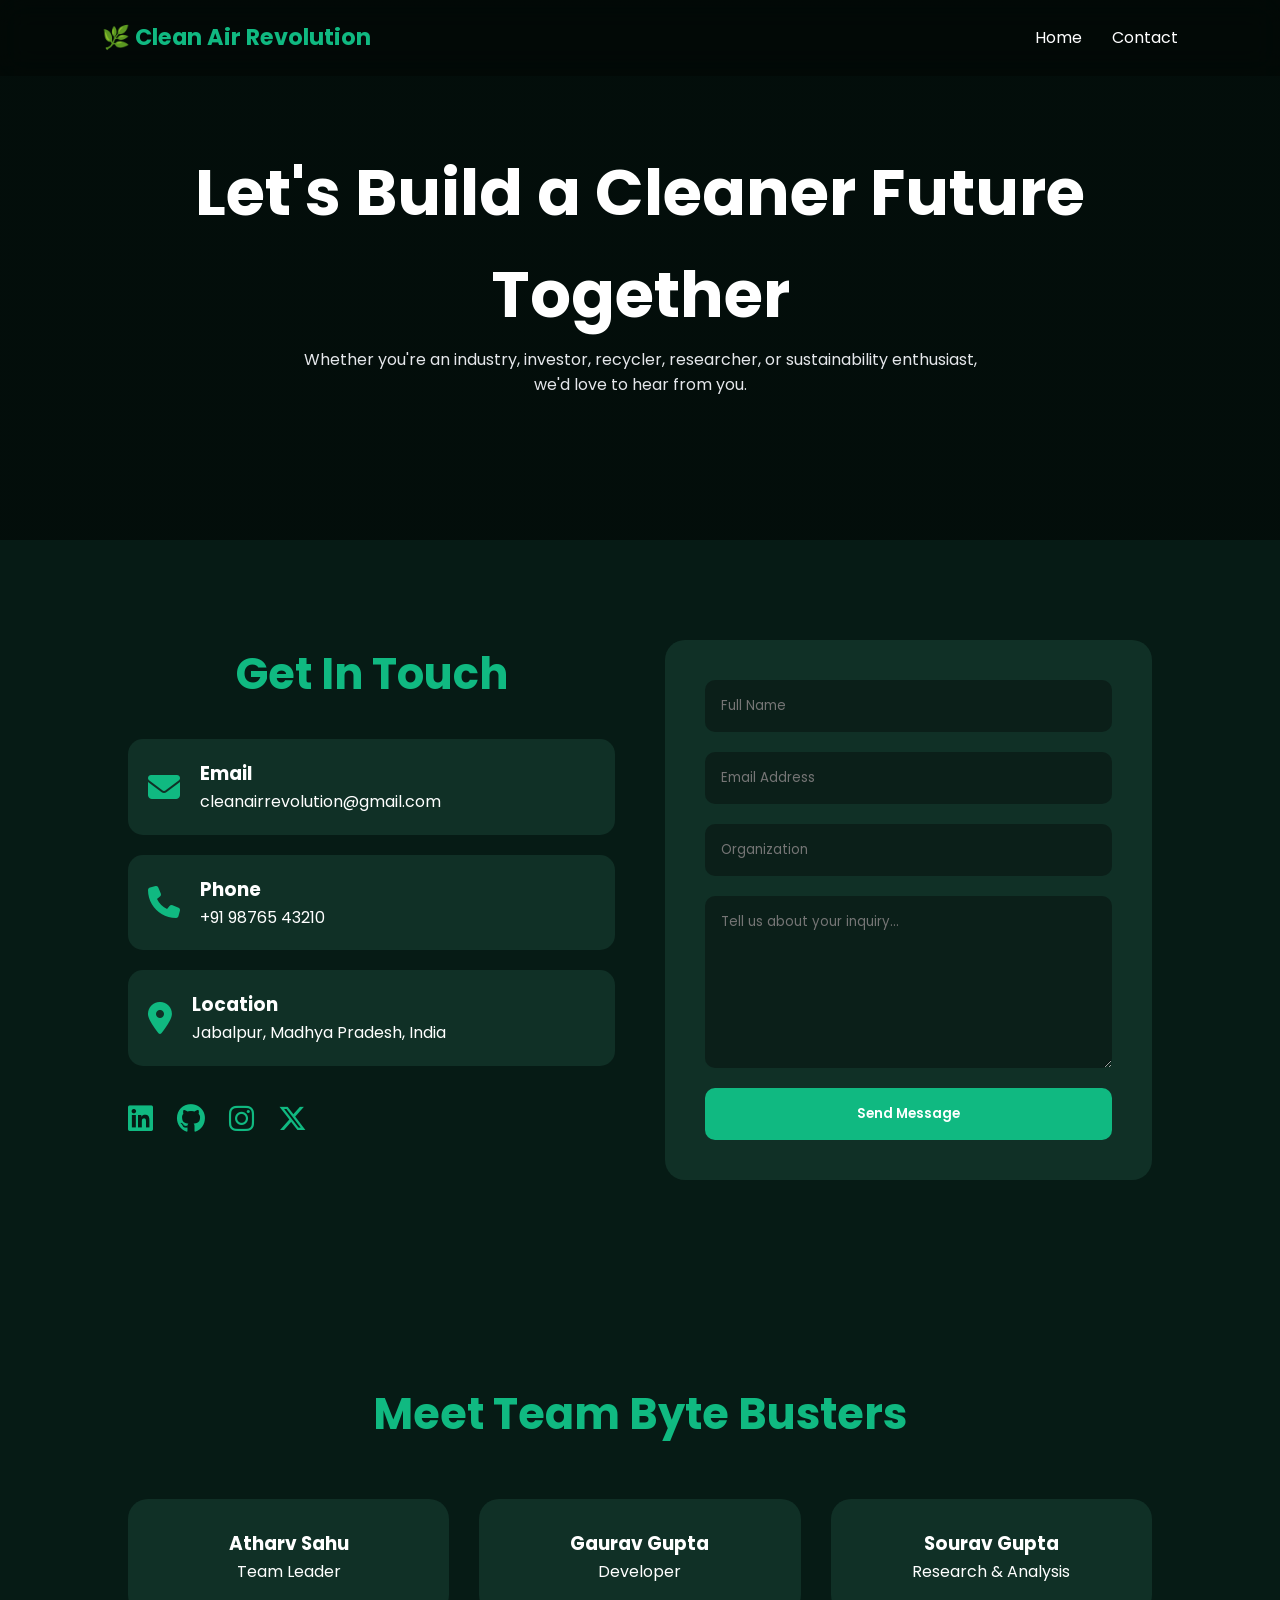
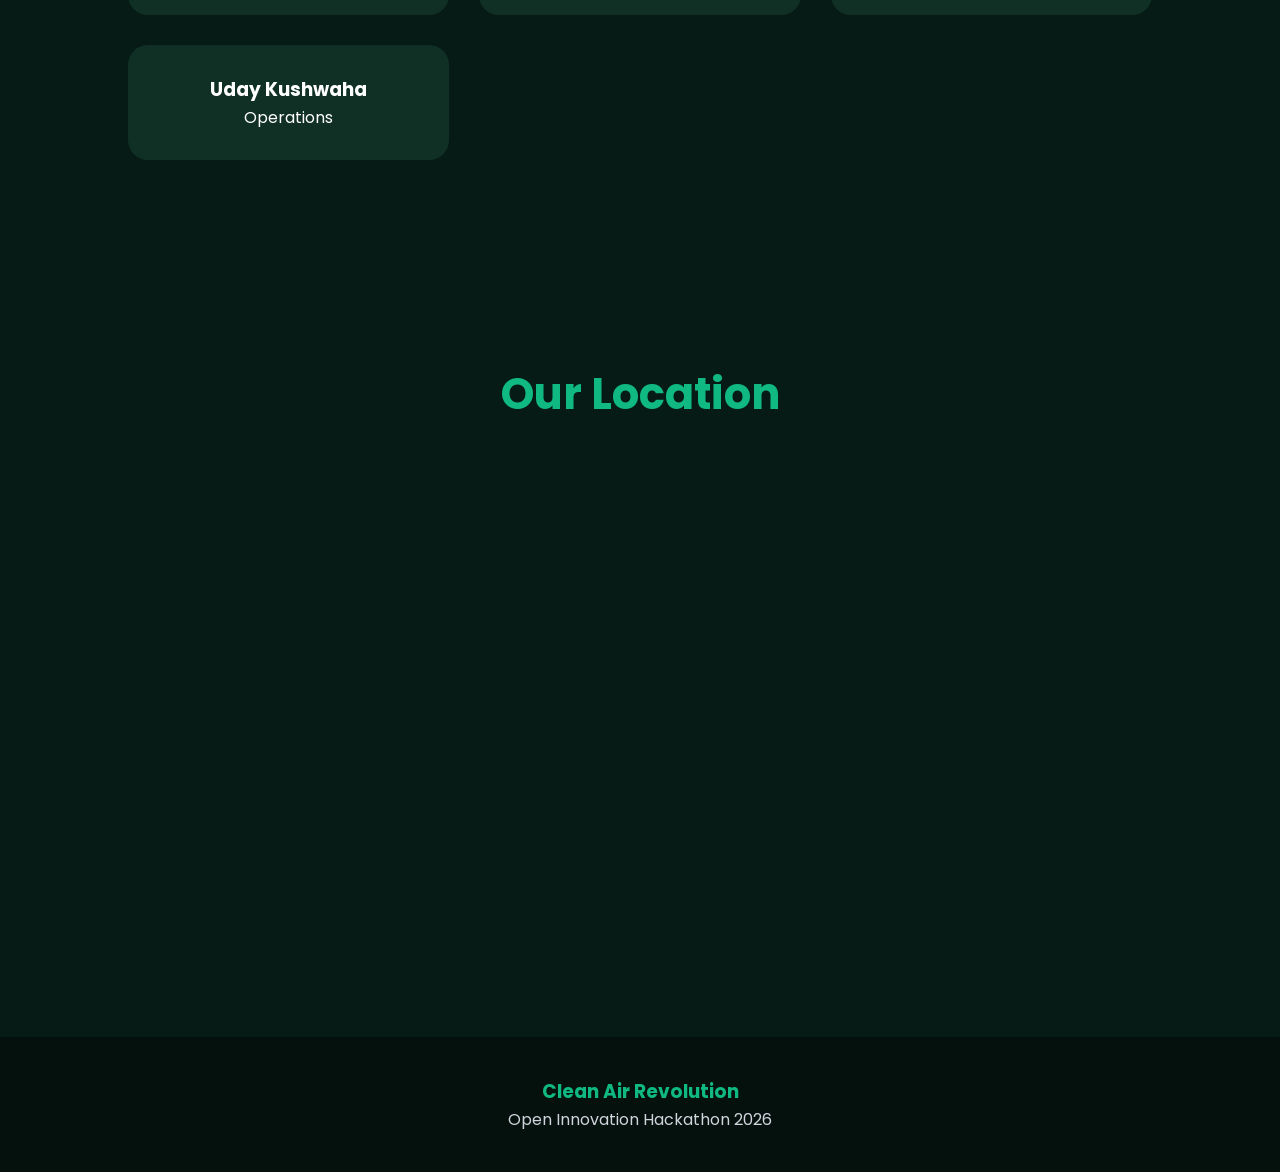
<file: Clean air revolution/contact.html>
<!DOCTYPE html>
<html lang="en">

<head>
    <meta charset="UTF-8">
    <meta name="viewport" content="width=device-width, initial-scale=1.0">

    <title>Contact Us | Clean Air Revolution</title>

    <link rel="stylesheet" href="css/style.css">

    <link href="https://fonts.googleapis.com/css2?family=Poppins:wght@300;400;500;600;700;800&display=swap"
        rel="stylesheet">

    <link rel="stylesheet"
        href="https://cdnjs.cloudflare.com/ajax/libs/font-awesome/6.5.1/css/all.min.css">
</head>

<body>

    <!-- Navbar -->

    <header>

        <nav class="navbar">

            <div class="logo">
                🌿 Clean Air Revolution
            </div>

            <ul class="nav-links">
                <li><a href="index.html">Home</a></li>
                <li><a href="#contact-form">Contact</a></li>
            </ul>

        </nav>

    </header>

    <!-- Hero -->

    <section class="contact-hero">

        <div class="contact-overlay">

            <h1>Let's Build a Cleaner Future Together</h1>

            <p>
                Whether you're an industry, investor, recycler, researcher,
                or sustainability enthusiast, we'd love to hear from you.
            </p>

        </div>

    </section>

    <!-- Contact Section -->

    <section class="contact-container" id="contact-form">

        <div class="contact-info">

            <h2>Get In Touch</h2>

            <div class="info-card">

                <i class="fas fa-envelope"></i>

                <div>
                    <h3>Email</h3>
                    <p>cleanairrevolution@gmail.com</p>
                </div>

            </div>

            <div class="info-card">

                <i class="fas fa-phone"></i>

                <div>
                    <h3>Phone</h3>
                    <p>+91 98765 43210</p>
                </div>

            </div>

            <div class="info-card">

                <i class="fas fa-location-dot"></i>

                <div>
                    <h3>Location</h3>
                    <p>Jabalpur, Madhya Pradesh, India</p>
                </div>

            </div>

            <div class="socials">

                <a href="#"><i class="fab fa-linkedin"></i></a>

                <a href="#"><i class="fab fa-github"></i></a>

                <a href="#"><i class="fab fa-instagram"></i></a>

                <a href="#"><i class="fab fa-x-twitter"></i></a>

            </div>

        </div>

        <!-- Contact Form -->

        <div class="contact-form-box">

            <form>

                <input type="text"
                    placeholder="Full Name"
                    required>

                <input type="email"
                    placeholder="Email Address"
                    required>

                <input type="text"
                    placeholder="Organization">

                <textarea
                    rows="7"
                    placeholder="Tell us about your inquiry..."></textarea>

                <button type="submit">
                    Send Message
                </button>

            </form>

        </div>

    </section>

    <!-- Team -->

    <section class="team-section">

        <h2>Meet Team Byte Busters</h2>

        <div class="team-grid">

            <div class="team-card">
                <h3>Atharv Sahu</h3>
                <p>Team Leader</p>
            </div>

            <div class="team-card">
                <h3>Gaurav Gupta</h3>
                <p>Developer</p>
            </div>

            <div class="team-card">
                <h3>Sourav Gupta</h3>
                <p>Research & Analysis</p>
            </div>

            <div class="team-card">
                <h3>Uday Kushwaha</h3>
                <p>Operations</p>
            </div>

        </div>

    </section>

    <!-- Map -->

    <section class="map-section">

        <h2>Our Location</h2>

        <div class="map-container">

            <iframe
                src="https://maps.google.com/maps?q=Jabalpur&t=&z=13&ie=UTF8&iwloc=&output=embed"
                allowfullscreen=""
                loading="lazy">
            </iframe>

        </div>

    </section>

    <!-- Footer -->

    <footer>

        <h3>Clean Air Revolution</h3>

        <p>
            Open Innovation Hackathon 2026
        </p>

    </footer>

</body>

</html>
</file>
<file: Clean air revolution/css/style.css>
*{
    margin:0;
    padding:0;
    box-sizing:border-box;
    font-family:'Poppins',sans-serif;
}

:root{
    --emerald:#10b981;
    --emerald-dark:#047857;
    --bg:#061b15;
    --card:#0f2c24;
    --white:#ffffff;
}

body{
    background: var(--bg);
    color: #ffffff;
    overflow-x: hidden;
    line-height: 1.6;
}

p,
li,
span,
div,
h1,
h2,
h3,
h4,
h5,
h6{
    color: #ffffff;
}

/* Navbar */

.navbar{
    position:fixed;
    width:100%;
    top:0;
    padding:20px 8%;
    display:flex;
    justify-content:space-between;
    align-items:center;
    backdrop-filter:blur(15px);
    background:rgba(0,0,0,.3);
    z-index:1000;
}

.logo{
    font-size:1.4rem;
    font-weight:700;
    color:var(--emerald);
}

.nav-links{
    display:flex;
    list-style:none;
    gap:30px;
}

.nav-links a{
    color:white;
    text-decoration:none;
    transition:.3s;
}

.nav-links a:hover{
    color:var(--emerald);
}

/* Hero */


.hero-content{
    max-width:600px;
}

.hero h1{
    font-size:4rem;
    line-height:1.1;
}

.hero p{
    margin:25px 0;
    font-size:1.1rem;
    color:#d0d0d0;
}

.btn{
    display:inline-block;
    padding:14px 35px;
    background:var(--emerald);
    color:white;
    border-radius:40px;
    text-decoration:none;
    transition:.3s;
}

.btn:hover{
    transform:translateY(-4px);
}

.earth{
    width:300px;
    height:300px;
    border-radius:50%;
    background:
    radial-gradient(circle at 30% 30%,
    #34d399,
    #047857);
    box-shadow:0 0 80px #10b981;
    animation:float 4s ease-in-out infinite;
}

@keyframes float{
    50%{
        transform:translateY(-20px);
    }
}

/* Sections */

section{
    padding:100px 10%;
}

h2{
    text-align:center;
    font-size:2.7rem;
    margin-bottom:50px;
    color:var(--emerald);
}

/* Cards */

.cards{
    display:grid;
    grid-template-columns:repeat(auto-fit,minmax(250px,1fr));
    gap:30px;
}

.card{
    background: rgba(15,44,36,0.95);
    padding:30px;
    border-radius:20px;
    color:white;
}

.card h3{
    color:white;
}

.card p{
    color:#e5e7eb;
}

/* Impact */

.impact-grid{
    display:grid;
    grid-template-columns:repeat(auto-fit,minmax(280px,1fr));
    gap:25px;
}

.impact-card{
    background: rgba(15,44,36,0.95);
    padding:30px;
    border-radius:20px;
}

.impact-card h3{
    color:#10b981;
}

.impact-card p{
    color:#f8fafc;
}

/* Benefits */

.benefit-box{
    display:grid;
    gap:20px;
}

.benefit-box div{
    background: rgba(15,44,36,0.95);
    color:white;
    padding:25px;
    border-left:5px solid #10b981;
    border-radius:10px;
}
/* Footer */

footer{
    background:#04110d;
    color:white;
    text-align:center;
    padding:40px;
}

footer h3{
    color:#10b981;
}

footer p{
    color:#d1d5db;
}
/* Scroll Animation */

.reveal{
    opacity:0;
    transform:translateY(60px);
    transition:all 1s ease;
}

.reveal.active{
    opacity:1;
    transform:translateY(0);
}

/* Mobile */

@media(max-width:768px){

.hero{
    flex-direction:column;
    text-align:center;
}

.hero h1{
    font-size:2.5rem;
}

.nav-links{
    display:none;
}

.earth{
    width:220px;
    height:220px;
    margin-top:50px;
}
}
.about{
    text-align:center;
}

.about p{
    max-width:900px;
    margin:auto;
    color:#f1f5f9;
    font-size:1.1rem;
}
.card{
    background: rgba(15,44,36,0.95);
    padding:30px;
    border-radius:20px;
    color:white;
}

.card h3{
    color:white;
}

.card p{
    color:#e5e7eb;
}
.about,
.approach,
.impact,
.benefits{
    background:#08211a;
}
.hero{
    display:grid;
    grid-template-columns:1fr 1fr;
    gap:80px;
    align-items:center;
}

.hero-image img{
    width:100%;
    border-radius:25px;
    box-shadow:0 0 50px rgba(16,185,129,.5);
}

.tag{
    display:inline-block;
    background:#10b981;
    color:white;
    padding:8px 20px;
    border-radius:50px;
    margin-bottom:20px;
}

.hero-stats{
    display:flex;
    gap:40px;
    margin-top:40px;
}

.hero-stats h3{
    color:#10b981;
    font-size:2rem;
}

.problem-grid,
.tech-grid{
    display:grid;
    grid-template-columns:repeat(auto-fit,minmax(250px,1fr));
    gap:30px;
}

.problem-card,
.tech-card{
    background:#103026;
    padding:30px;
    border-radius:20px;
    text-align:center;
    transition:.4s;
}

.problem-card:hover,
.tech-card:hover{
    transform:translateY(-10px);
    box-shadow:0 0 30px rgba(16,185,129,.4);
}

.contact-page{
    min-height:100vh;
    padding:120px 10%;
}

.contact-form{
    max-width:700px;
    margin:auto;
    display:flex;
    flex-direction:column;
    gap:20px;
}

.contact-form input,
.contact-form textarea{
    background:#103026;
    border:none;
    padding:18px;
    color:white;
    border-radius:10px;
}

.contact-form button{
    background:#10b981;
    color:white;
    border:none;
    padding:18px;
    border-radius:10px;
    cursor:pointer;
}
/* CONTACT PAGE */

.contact-hero{
    height:60vh;
    background:
    linear-gradient(rgba(0,0,0,.5),
    rgba(0,0,0,.5)),
    url('https://images.unsplash.com/photo-1497436072909-f5e4be8c11e2?w=1800');
    background-size:cover;
    background-position:center;
    display:flex;
    align-items:center;
    justify-content:center;
    text-align:center;
}

.contact-overlay h1{
    font-size:4rem;
    color:white;
}

.contact-overlay p{
    max-width:700px;
    margin:auto;
    color:#e5e7eb;
}

.contact-container{
    display:grid;
    grid-template-columns:1fr 1fr;
    gap:50px;
    padding:100px 10%;
}

.contact-info h2{
    margin-bottom:30px;
}

.info-card{
    display:flex;
    align-items:center;
    gap:20px;
    background:#103026;
    padding:20px;
    border-radius:15px;
    margin-bottom:20px;
}

.info-card i{
    font-size:2rem;
    color:#10b981;
}

.contact-form-box{
    background:#103026;
    padding:40px;
    border-radius:20px;
}

.contact-form-box form{
    display:flex;
    flex-direction:column;
    gap:20px;
}

.contact-form-box input,
.contact-form-box textarea{
    background:#0b1f19;
    border:none;
    color:white;
    padding:16px;
    border-radius:10px;
}

.contact-form-box button{
    background:#10b981;
    color:white;
    border:none;
    padding:16px;
    border-radius:10px;
    cursor:pointer;
    font-weight:600;
}

.socials{
    margin-top:30px;
}

.socials a{
    color:#10b981;
    font-size:1.8rem;
    margin-right:20px;
}

.team-section{
    padding:100px 10%;
}

.team-grid{
    display:grid;
    grid-template-columns:repeat(auto-fit,minmax(250px,1fr));
    gap:30px;
}

.team-card{
    background:#103026;
    padding:30px;
    border-radius:20px;
    text-align:center;
    transition:.4s;
}

.team-card:hover{
    transform:translateY(-10px);
}

.map-section{
    padding:100px 10%;
}

.map-container iframe{
    width:100%;
    height:450px;
    border:none;
    border-radius:20px;
}

@media(max-width:900px){

.contact-container{
    grid-template-columns:1fr;
}

.contact-overlay h1{
    font-size:2.5rem;
}

}
.hero-image{
    display:flex;
    justify-content:center;
    align-items:center;
}

.hero-logo{
    width:100%;
    max-width:550px;
    height:auto;
    object-fit:contain;

    filter:
    drop-shadow(0 0 20px rgba(134,239,172,.5))
    drop-shadow(0 0 40px rgba(110,231,183,.3));

    animation:floatLogo 4s ease-in-out infinite;
}

@keyframes floatLogo{

    0%{
        transform:translateY(0);
    }

    50%{
        transform:translateY(-15px);
    }

    100%{
        transform:translateY(0);
    }

}
/* FEASIBILITY SECTION */

.feasibility{
    padding:120px 10%;
}

.feasibility-grid{
    display:grid;
    grid-template-columns:repeat(auto-fit,minmax(320px,1fr));
    gap:30px;
}

.feasibility-card{
    background:rgba(16,48,38,.95);
    padding:30px;
    border-radius:20px;
    border:1px solid rgba(134,239,172,.15);
    transition:.4s;
}

.feasibility-card:hover{
    transform:translateY(-10px);
    box-shadow:0 0 30px rgba(110,231,183,.25);
}

.feasibility-card h3{
    color:#86efac;
    margin-bottom:20px;
    font-size:1.4rem;
}

.feasibility-card ul{
    list-style:none;
    padding:0;
}

.feasibility-card li{
    margin-bottom:12px;
    color:#f1f5f9;
    position:relative;
    padding-left:20px;
}

.feasibility-card li::before{
    content:"✓";
    position:absolute;
    left:0;
    color:#4ade80;
}

.workflow p{
    font-size:1.1rem;
    line-height:1.8;
    color:white;
}
</file>
